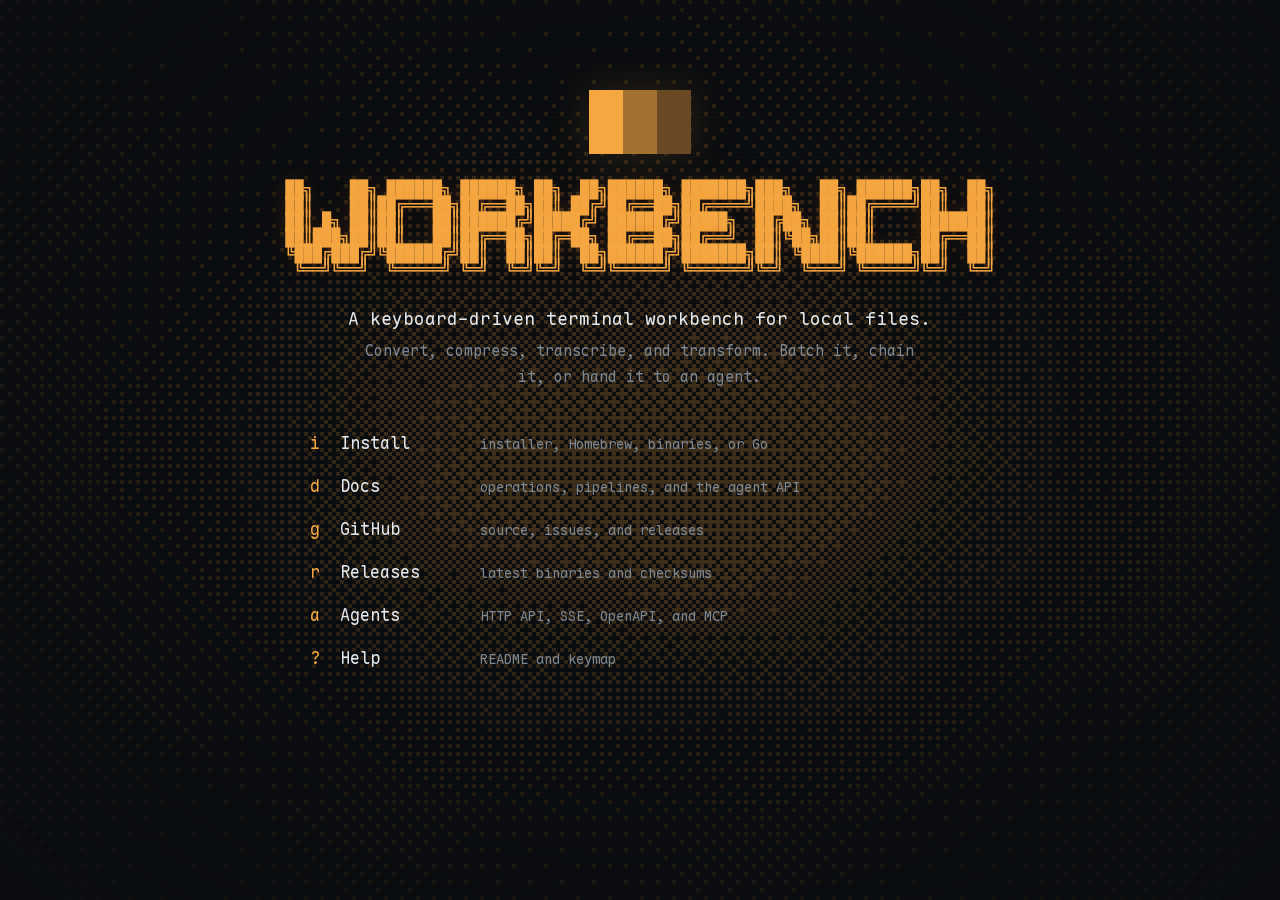
<file: site/index.html>
<!doctype html>
<html lang="en">
<head>
  <meta charset="utf-8">
  <meta name="viewport" content="width=device-width, initial-scale=1">
  <title>Workbench — local file workbench</title>
  <meta name="description" content="A keyboard-driven terminal workbench for converting, compressing, transcribing, and transforming local files.">
  <!-- Cookieless page counts: paste a GoatCounter subdomain or URL here. See docs/analytics.md. -->
  <meta name="wb-analytics" content="">
  <link rel="icon" href="favicon.svg" type="image/svg+xml">
  <link rel="canonical" href="https://workbench.thesolenoid.space/">
  <link rel="stylesheet" href="styles.css">
</head>
<body>
  <canvas id="dither" aria-hidden="true"></canvas>
  <div class="grain" aria-hidden="true"></div>

  <main>
    <section class="home" aria-label="Workbench home">
      <div class="identity">
        <div class="mark" aria-hidden="true">
          <i class="bar b"></i><i class="bar m"></i><i class="bar d"></i>
        </div>
        <pre class="wordmark" aria-label="Workbench">██╗    ██╗ ██████╗ ██████╗ ██╗  ██╗██████╗ ███████╗███╗   ██╗ ██████╗██╗  ██╗
██║    ██║██╔═══██╗██╔══██╗██║ ██╔╝██╔══██╗██╔════╝████╗  ██║██╔════╝██║  ██║
██║ █╗ ██║██║   ██║██████╔╝█████╔╝ ██████╔╝█████╗  ██╔██╗ ██║██║     ███████║
██║███╗██║██║   ██║██╔══██╗██╔═██╗ ██╔══██╗██╔══╝  ██║╚██╗██║██║     ██╔══██║
╚███╔███╔╝╚██████╔╝██║  ██║██║  ██╗██████╔╝███████╗██║ ╚████║╚██████╗██║  ██║
 ╚══╝╚══╝  ╚═════╝ ╚═╝  ╚═╝╚═╝  ╚═╝╚═════╝ ╚══════╝╚═╝  ╚═══╝ ╚═════╝╚═╝  ╚═╝</pre>
        <p class="tagline">A keyboard-driven terminal workbench for local files.</p>
        <p class="sub">Convert, compress, transcribe, and transform. Batch it, chain it, or hand it to an agent.</p>
      </div>

      <div class="actions" aria-label="Workbench links">
        <a href="#install" data-key="i" data-panel="install"><span class="key">i</span><span class="name">Install</span><span class="desc">installer, Homebrew, binaries, or Go</span></a>
        <a href="#docs" data-key="d" data-panel="docs"><span class="key">d</span><span class="name">Docs</span><span class="desc">operations, pipelines, and the agent API</span></a>
        <a href="https://github.com/solomonadzape95/workbench" data-key="g"><span class="key">g</span><span class="name">GitHub</span><span class="desc">source, issues, and releases</span></a>
        <a href="#releases" data-key="r" data-panel="releases"><span class="key">r</span><span class="name">Releases</span><span class="desc">latest binaries and checksums</span></a>
        <a href="#agents" data-key="a" data-panel="agents"><span class="key">a</span><span class="name">Agents</span><span class="desc">HTTP API, SSE, OpenAPI, and MCP</span></a>
        <a href="#help" data-key="?" data-panel="help"><span class="key">?</span><span class="name">Help</span><span class="desc">README and keymap</span></a>
      </div>

    </section>

  </main>



  <dialog id="tui" class="tui" aria-labelledby="tui-title">
    <div class="tui-frame">
      <div class="tui-bar">
        <span class="header-mark" aria-hidden="true"><i class="b"></i><i class="m"></i><i class="d"></i></span>
        <span class="tui-crumb">Workbench <span class="sep">›</span> <strong id="tui-title">Docs</strong></span>
        <button class="tui-close" type="button" data-close>esc close</button>
      </div>
      <div class="tui-body" id="tui-body"></div>
    </div>
  </dialog>

  <template id="panel-install">
    <div class="doc">
      <p class="doc-kicker">INSTALL</p>
      <h2>Get Workbench</h2>
      <p>One binary, no runtime dependencies. Optional engines are detected only when an operation needs them.</p>
      <pre><code>curl -fsSL https://workbench.thesolenoid.space/i | sh</code></pre>
      <h3>Other routes</h3>
      <pre><code>brew install solomonadzape95/tap/workbench</code></pre>
      <pre><code>go install github.com/solomonadzape95/workbench/cmd/workbench@latest</code></pre>
      <p>Release archives for macOS and Linux, arm64 and amd64, live on <a href="https://github.com/solomonadzape95/workbench/releases" target="_blank" rel="noreferrer">GitHub Releases</a>.</p>
      <h3>First run</h3>
      <pre><code>wb</code></pre>
      <p>Press <kbd>n</kbd> for a new job, <kbd>a</kbd> for the AI detector, <kbd>j</kbd> for jobs, or <kbd>?</kbd> for the keymap.</p>
      <h3>Missing engines</h3>
      <pre><code>wb engines install</code></pre>
      <p>Pick the optional engines you want. <code>--all</code> preselects everything with an automatic installer. Real-ESRGAN and OpenCode are manual downloads; whisper.cpp needs a model after the binary.</p>
      <p class="doc-note">Requirements: macOS or Linux. Builds and release assets are produced by GoReleaser.</p>
    </div>
  </template>

  <template id="panel-docs">
    <div class="doc">
      <p class="doc-kicker">README</p>
      <h2>Workbench</h2>
      <p>A keyboard-driven terminal workbench for local file operations: convert, compress, resize, transform, and transcribe media and documents, in batches and pipelines.</p>
      <h3>Quick start</h3>
      <pre><code>curl -fsSL https://workbench.thesolenoid.space/i | sh
wb
wb run --op image.convert --input "~/Pictures/*.png" --output ~/Workbench</code></pre>
      <h3>Operations</h3>
      <div class="doc-grid">
        <div><strong>image</strong><span>convert · resize · crop · remove background · upscale · images to PDF</span></div>
        <div><strong>audio</strong><span>normalize · compress · trim · transcribe · isolate vocals</span></div>
        <div><strong>video</strong><span>trim · compress · concat · thumbnail · burn subtitles</span></div>
        <div><strong>document</strong><span>OCR · split · merge · translate · summarize · humanize</span></div>
        <div><strong>file</strong><span>archive · extract · hash · manifest · dedupe · trash</span></div>
      </div>
      <h3>Pipelines</h3>
      <p>Chain steps in the TUI with <kbd>n</kbd>, save with <kbd>ctrl+s</kbd>, and rerun with <kbd>ctrl+r</kbd>. From the shell, use a saved pipeline:</p>
      <pre><code>wb run --pipeline podcast-package --input episode.mp4</code></pre>
      <h3>Agents</h3>
      <p>Run a local HTTP API or expose the same operations over MCP:</p>
      <pre><code>wb serve --token dev-secret   # http://127.0.0.1:8765
wb mcp                        # stdio MCP server</code></pre>
      <p>The API includes operations, engines, pipelines, job creation, polling, SSE events, artifacts, cancel, retry, and rerun.</p>
      <h3>Configuration</h3>
      <p>Config lives in <code>~/.config/workbench/config.toml</code>; data, logs, undo backups, and pipelines live under <code>~/.local/share/workbench</code>.</p>
      <p class="doc-note">Full documentation: <a href="https://github.com/solomonadzape95/workbench#readme" target="_blank" rel="noreferrer">README on GitHub</a>.</p>
    </div>
  </template>

  <template id="panel-releases">
    <div class="doc">
      <p class="doc-kicker">RELEASES</p>
      <h2 id="release-version">v0.1.2</h2>
      <p id="release-summary">Latest release from GitHub.</p>
      <div class="doc-assets" id="release-assets">
        <a href="https://github.com/solomonadzape95/workbench/releases/download/v0.1.2/workbench_0.1.2_darwin_arm64.tar.gz" target="_blank" rel="noreferrer"><span>darwin / arm64</span><span>5.0 MB</span></a>
        <a href="https://github.com/solomonadzape95/workbench/releases/download/v0.1.2/workbench_0.1.2_darwin_amd64.tar.gz" target="_blank" rel="noreferrer"><span>darwin / amd64</span><span>5.4 MB</span></a>
        <a href="https://github.com/solomonadzape95/workbench/releases/download/v0.1.2/workbench_0.1.2_linux_arm64.tar.gz" target="_blank" rel="noreferrer"><span>linux / arm64</span><span>4.8 MB</span></a>
        <a href="https://github.com/solomonadzape95/workbench/releases/download/v0.1.2/workbench_0.1.2_linux_amd64.tar.gz" target="_blank" rel="noreferrer"><span>linux / amd64</span><span>5.3 MB</span></a>
      </div>
      <p><a id="release-checksums" href="https://github.com/solomonadzape95/workbench/releases/download/v0.1.2/checksums.txt" target="_blank" rel="noreferrer">checksums.txt</a> · <a href="https://github.com/solomonadzape95/workbench/releases" target="_blank" rel="noreferrer">all releases</a></p>
      <p class="doc-metric" id="release-downloads" hidden></p>
      <h3>Install</h3>
      <pre><code>curl -fsSL https://workbench.thesolenoid.space/i | sh</code></pre>
      <pre><code>brew install solomonadzape95/tap/workbench</code></pre>
      <p class="doc-note">Homebrew cask packaging and release artifacts are built by GoReleaser.</p>
    </div>
  </template>

  <template id="panel-agents">
    <div class="doc">
      <p class="doc-kicker">AGENTS</p>
      <h2>Use the same runner.</h2>
      <p>The TUI, HTTP API, and MCP server all share one operation registry and job runner. Output naming, cancellation, engine limits, and atomic commits stay consistent.</p>
      <h3>HTTP API</h3>
      <pre><code>wb serve --token dev-secret
curl -H "Authorization: Bearer dev-secret" \
  http://127.0.0.1:8765/v1/operations</code></pre>
      <p>Endpoints: <code>GET /v1/operations</code>, <code>POST /v1/jobs</code>, <code>GET /v1/jobs/{id}?wait=30</code>, <code>GET /v1/jobs/{id}/events</code>, <code>GET /v1/jobs/{id}/artifacts</code>, cancel, retry, and rerun.</p>
      <h3>MCP</h3>
      <pre><code>wb mcp</code></pre>
      <p>Each operation becomes a <code>wb_&lt;operation_id&gt;</code> tool with typed parameters. The server implements <code>initialize</code>, <code>tools/list</code>, and <code>tools/call</code>.</p>
      <p>Schema: <a href="https://github.com/solomonadzape95/workbench/blob/main/docs/openapi.yaml" target="_blank" rel="noreferrer">OpenAPI 3.1</a> · client: <code>pkg/apiclient</code>.</p>
    </div>
  </template>

  <template id="panel-help">
    <div class="doc">
      <p class="doc-kicker">KEYMAP</p>
      <h2>Site shortcuts</h2>
      <div class="keys-grid">
        <div><kbd>i</kbd><span>Install</span></div>
        <div><kbd>d</kbd><span>Docs</span></div>
        <div><kbd>g</kbd><span>GitHub</span></div>
        <div><kbd>r</kbd><span>Releases</span></div>
        <div><kbd>a</kbd><span>Agents</span></div>
        <div><kbd>?</kbd><span>This help</span></div>
        <div><kbd>esc</kbd><span>Close a panel</span></div>
      </div>
      <h3>In the TUI</h3>
      <p><kbd>n</kbd> new job · <kbd>a</kbd> AI detector · <kbd>e</kbd> editor · <kbd>j</kbd> jobs · <kbd>s</kbd> settings · <kbd>?</kbd> full keymap.</p>
      <p class="doc-note">The site shortcuts are intentionally separate from the TUI keys.</p>
    </div>
  </template>

  <script src="analytics.js"></script>
  <script src="dither.js"></script>
  <script src="copy.js"></script>
  <script src="funnel.js"></script>
  <script src="releases.js"></script>
  <script src="tui.js"></script>
  <script src="keys.js"></script>
</body>
</html>
</file>
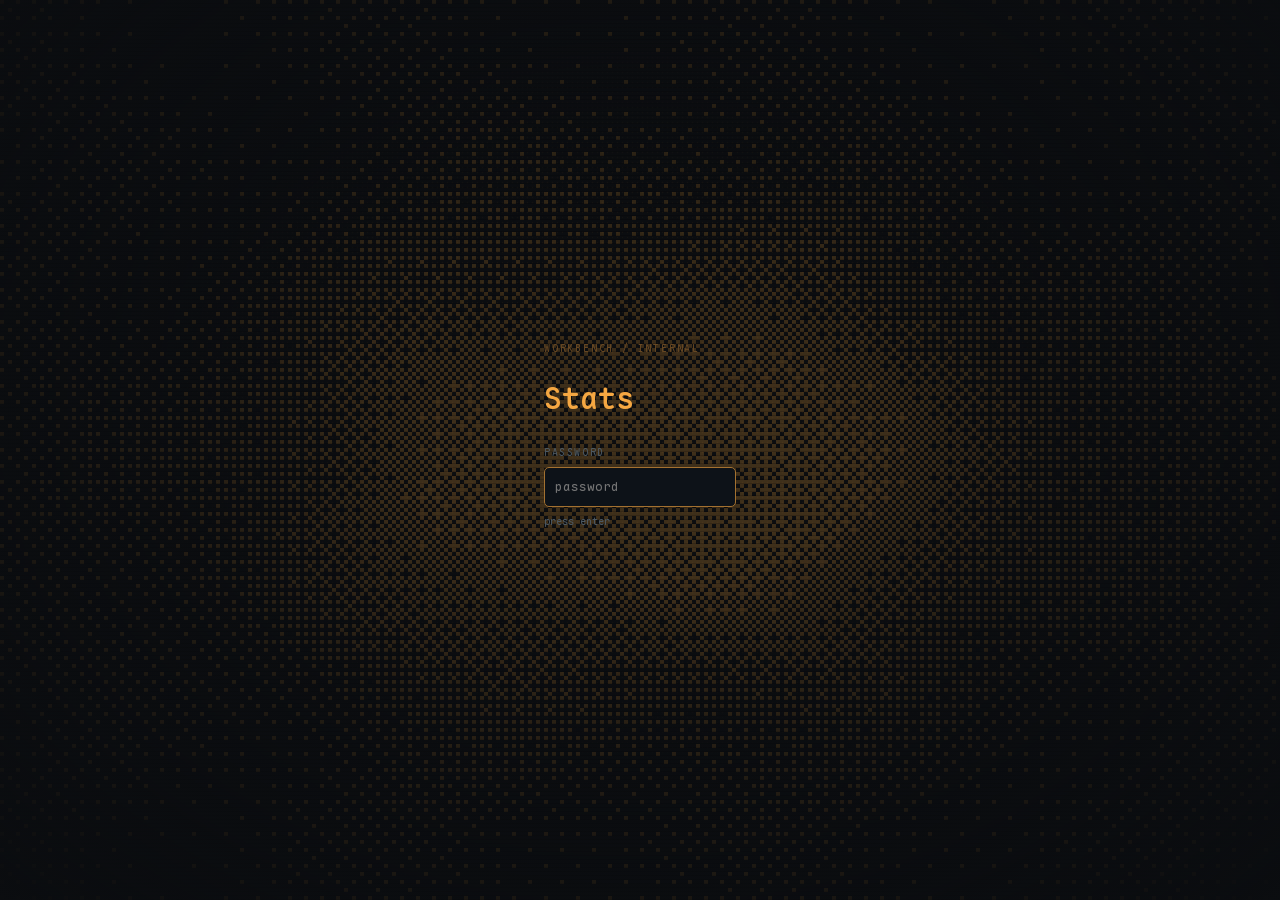
<file: site/admin.html>
<!doctype html>
<html lang="en">
<head>
  <meta charset="utf-8">
  <meta name="viewport" content="width=device-width, initial-scale=1">
  <title>Workbench — stats</title>
  <meta name="robots" content="noindex, nofollow">
  <meta name="referrer" content="no-referrer">
  <link rel="icon" href="favicon.svg" type="image/svg+xml">
  <link rel="stylesheet" href="styles.css">
</head>
<body>
  <canvas id="dither" aria-hidden="true"></canvas>
  <div class="grain" aria-hidden="true"></div>

  <section class="admin-gate" id="gate" aria-label="Stats login">
    <p class="admin-kicker">Workbench / internal</p>
    <h1 class="gate-title">Stats</h1>
    <form id="gate-form" autocomplete="off">
      <label for="gate-password">Password</label>
      <input id="gate-password" name="password" type="password" placeholder="password" autocomplete="current-password" autofocus>
      <p class="gate-hint">press enter</p>
    </form>
    <p class="admin-error" id="gate-error" role="status"></p>
  </section>

  <main class="admin" id="dashboard" hidden>
    <p class="admin-kicker">Workbench / internal</p>
    <h1>Stats</h1>
    <p class="admin-sub" id="admin-sub">Installs and downloads, read from GitHub and Homebrew.</p>

    <div class="admin-kpis" id="admin-kpis"></div>

    <section class="admin-panel">
      <h2>Cumulative downloads</h2>
      <canvas id="chart-timeline"></canvas>
      <p class="admin-note">GitHub reports totals per release, not per day, so each step lands on a release date.</p>
    </section>

    <section class="admin-panel">
      <h2>Downloads by release</h2>
      <canvas id="chart-releases"></canvas>
      <p class="admin-note">Binary archives only; checksums, signatures, and metadata are excluded.</p>
    </section>

    <section class="admin-panel">
      <h2>Platforms</h2>
      <canvas id="chart-platforms"></canvas>
      <p class="admin-note">Every download is one fetch: updates, CI, and mirrors count too.</p>
    </section>

    <section class="admin-panel">
      <h2>Homebrew installs</h2>
      <canvas id="chart-brew"></canvas>
      <p class="admin-note" id="brew-note">Tap installs from Homebrew analytics. Users with analytics disabled are not counted.</p>
    </section>

    <p class="admin-foot">Loaded <span id="admin-updated">—</span> · run <code>make funnel</code> for the same numbers in the terminal.</p>
  </main>

  <noscript><p class="admin-error">This page needs JavaScript to draw the charts.</p></noscript>

  <script src="dither.js"></script>
  <script src="admin.js"></script>
</body>
</html>
</file>
<file: site/styles.css>
@font-face {
  font-family: "Maple Mono";
  src: url("fonts/maple-mono-400.woff2") format("woff2");
  font-weight: 400;
  font-style: normal;
  font-display: swap;
}
@font-face {
  font-family: "Maple Mono";
  src: url("fonts/maple-mono-500.woff2") format("woff2");
  font-weight: 500;
  font-style: normal;
  font-display: swap;
}
@font-face {
  font-family: "Maple Mono";
  src: url("fonts/maple-mono-600.woff2") format("woff2");
  font-weight: 600;
  font-style: normal;
  font-display: swap;
}
@font-face {
  font-family: "Maple Mono";
  src: url("fonts/maple-mono-700.woff2") format("woff2");
  font-weight: 700;
  font-style: normal;
  font-display: swap;
}

:root {
  --bg: #0b0d10;
  --bg-soft: #0f1318;
  --border: #26333d;
  --border-soft: #1c272f;
  --text: #d7dde3;
  --muted: #7c8792;
  --dim: #4d5a64;
  --accent: #f5a742;
  --accent-bright: #ffc46b;
  --accent-mid: #a37130;
  --accent-dim: #694924;
  --green: #7fbf8a;
  --mono: "Maple Mono", "SFMono-Regular", Menlo, Consolas, monospace;
}

* { box-sizing: border-box; }
html { color-scheme: dark; scroll-behavior: smooth; -webkit-text-size-adjust: 100%; }
body {
  margin: 0;
  min-height: 100vh;
  overflow-x: hidden;
  color: var(--text);
  background: var(--bg);
  font: 17px/1.7 var(--mono);
  -webkit-font-smoothing: antialiased;
}

#dither {
  position: fixed;
  inset: 0;
  width: 100%;
  height: 100%;
  z-index: 0;
  opacity: .22;
  image-rendering: pixelated;
  pointer-events: none;
}

.grain {
  position: fixed;
  inset: 0;
  z-index: 1;
  pointer-events: none;
  background:
    radial-gradient(ellipse at 50% 44%, transparent 0 28%, rgba(11, 13, 16, .55) 72%, var(--bg) 100%),
    repeating-linear-gradient(180deg, transparent 0 3px, rgba(0, 0, 0, .16) 3px 4px);
}
.grain::after {
  content: "";
  position: absolute;
  inset: 0;
  background-image: radial-gradient(rgba(245, 167, 66, .9) .7px, transparent 1.1px);
  background-size: 5px 5px;
  opacity: .055;
  -webkit-mask-image: radial-gradient(ellipse at 50% 43%, #000 0 12%, transparent 62%);
  mask-image: radial-gradient(ellipse at 50% 43%, #000 0 12%, transparent 62%);
}


a { color: inherit; text-decoration: none; }
::selection { background: rgba(245, 167, 66, .28); color: #fff; }

.header-mark { display: inline-flex; gap: 0; }
.header-mark i { display: block; width: 6px; height: 12px; }
.muted { color: var(--muted); }
.b { background: var(--accent); }
.m { background: var(--accent-mid); }
.d { background: var(--accent-dim); }

.key { color: var(--accent); }

main {
  position: relative;
  z-index: 2;
  display: flex;
  flex-direction: column;
  align-items: center;
  min-height: 100vh;
  padding: clamp(54px, 10vh, 104px) 20px 44px;
}

.home {
  display: flex;
  flex-direction: column;
  align-items: center;
  width: min(980px, 100%);
  text-align: center;
}

.identity { display: flex; flex-direction: column; align-items: center; }

.mark {
  display: flex;
  gap: 0;
  margin-bottom: 28px;
  filter: drop-shadow(0 0 20px rgba(245, 167, 66, .14));
}
.mark .bar {
  display: block;
  width: 34px;
  height: 64px;
}
.mark .bar.b { background-color: var(--accent); }
.mark .bar.m { background-color: var(--accent-mid); }
.mark .bar.d { background-color: var(--accent-dim); }

.wordmark {
  margin: 0;
  color: var(--accent);
  font-family: var(--mono);
  font-size: clamp(8px, 1.2vw, 16px);
  line-height: 1.04;
  letter-spacing: 0;
  white-space: pre;
  font-variant-ligatures: none;
  text-rendering: geometricPrecision;
  text-shadow: 0 0 22px rgba(245, 167, 66, .17);
}

.tagline {
  margin: 26px 0 5px;
  color: #e1e7eb;
  font-size: 18px;
}
.sub {
  max-width: 62ch;
  margin: 0;
  color: var(--muted);
  font-size: 15px;
}

.actions {
  display: flex;
  flex-direction: column;
  width: min(680px, 100%);
  margin-top: 32px;
  text-align: left;
}
.actions a {
  display: grid;
  grid-template-columns: 3ch 14ch minmax(0, 1fr);
  align-items: baseline;
  padding: 7px 10px;
  border-radius: 5px;
  transition: background .12s ease;
}
.actions a:hover { background: rgba(245, 167, 66, .065); }
.actions .name { color: #e2e8ed; padding-right: 10px; }
.actions .desc { color: var(--muted); font-size: 14px; }

.copy {
  border: 0;
  padding: 0 0 0 8px;
  background: transparent;
  color: var(--dim);
  font: inherit;
  font-size: 11px;
  cursor: pointer;
}
.copy:hover { color: var(--accent); }

@media (max-width: 760px) {
  main { padding-top: 44px; }
  .mark { margin-bottom: 20px; }
  .actions a { grid-template-columns: 3ch 13ch minmax(0, 1fr); }
  .actions .desc { white-space: nowrap; overflow: hidden; text-overflow: ellipsis; }
}

@media (max-width: 520px) {
  body { font-size: 15px; }
  main { padding: 34px 14px 30px; }
  .mark .bar { width: 26px; height: 48px; }
  .tagline { margin-top: 22px; font-size: 16px; }
  .actions a { grid-template-columns: 3ch 12ch minmax(0, 1fr); padding-left: 4px; padding-right: 4px; }
  .actions .desc { font-size: 12.5px; }
  .wordmark { font-size: clamp(5px, 1.78vw, 8px); }
}

.tui {
  width: min(940px, calc(100vw - 36px));
  height: min(78vh, 720px);
  max-width: none;
  max-height: none;
  padding: 0;
  border: 0;
  background: transparent;
  color: var(--text);
}
.tui::backdrop { background: rgba(4, 6, 8, .74); backdrop-filter: blur(5px); }
.tui-frame {
  display: flex;
  flex-direction: column;
  height: 100%;
  overflow: hidden;
  border: 1px solid var(--border);
  border-radius: 10px;
  background: #0b0d10;
  box-shadow: 0 30px 100px rgba(0, 0, 0, .65);
}
.tui-bar {
  display: flex;
  align-items: center;
  gap: 10px;
  min-height: 42px;
  padding: 0 14px;
  border-bottom: 1px solid var(--border-soft);
  background: #0d1218;
  flex: 0 0 auto;
}
.tui-crumb { color: var(--muted); font-size: 11px; }
.tui-crumb strong { color: var(--accent); font-weight: 500; }
.tui-crumb .sep { color: var(--dim); margin: 0 3px; }
.tui-close {
  margin-left: auto;
  border: 0;
  padding: 3px 0;
  background: transparent;
  color: var(--muted);
  font: inherit;
  font-size: 10px;
  cursor: pointer;
}
.tui-close:hover { color: var(--accent); }
.tui-body {
  flex: 1 1 auto;
  overflow-y: auto;
  overscroll-behavior: contain;
  scrollbar-color: var(--accent-dim) transparent;
  scrollbar-width: thin;
}
.tui-body::-webkit-scrollbar { width: 8px; }
.tui-body::-webkit-scrollbar-thumb { background: var(--accent-dim); border-radius: 4px; }

.doc { max-width: 760px; padding: 30px clamp(20px, 4vw, 38px) 44px; }
.doc-kicker { margin: 0 0 9px; color: var(--accent-dim); font-size: 10px; letter-spacing: .16em; text-transform: uppercase; }
.doc h2 { margin: 0 0 14px; color: var(--accent); font-size: 25px; font-weight: 500; letter-spacing: -.04em; }
.doc h3 { margin: 28px 0 9px; color: #e3e9ee; font-size: 13px; font-weight: 600; }
.doc p { margin: 0 0 12px; color: var(--muted); font-size: 13px; line-height: 1.75; }
.doc a { color: var(--accent); text-decoration: underline; text-underline-offset: 2px; }
.doc code { color: #d8e0e7; font-family: var(--mono); font-size: 12px; }
.doc pre {
  margin: 15px 0;
  padding: 13px 15px;
  overflow-x: auto;
  border: 1px solid var(--border-soft);
  border-radius: 6px;
  background: #0d1218;
  color: #d8e0e7;
  font-size: 12px;
  line-height: 1.7;
}
.doc pre code { color: inherit; }
.doc kbd {
  display: inline-block;
  padding: 0 4px;
  border: 1px solid var(--border);
  border-radius: 3px;
  color: var(--accent);
  font: inherit;
  font-size: 11px;
}
.doc-grid { display: flex; flex-direction: column; gap: 8px; margin: 12px 0 0; }
.doc-grid > div { display: grid; grid-template-columns: 10ch minmax(0, 1fr); gap: 10px; font-size: 12px; }
.doc-grid strong { color: var(--accent); font-weight: 500; }
.doc-grid span { color: var(--muted); }
.doc-assets { display: flex; flex-direction: column; margin: 18px 0; border-top: 1px solid var(--border-soft); }
.doc-assets a {
  display: flex;
  justify-content: space-between;
  padding: 9px 2px;
  border-bottom: 1px solid var(--border-soft);
  color: var(--muted);
  font-size: 12px;
  text-decoration: none;
}
.doc-assets a:hover { color: var(--accent); }
.doc-note { margin-top: 22px; color: var(--dim) !important; font-size: 11px !important; }
.doc-metric { margin: 10px 0 0; color: var(--dim); font-size: 11px; font-variant-numeric: tabular-nums; }
.keys-grid { display: grid; grid-template-columns: 1fr 1fr; gap: 1px 22px; margin-top: 8px; border-top: 1px solid var(--border-soft); }
.keys-grid > div { display: flex; gap: 12px; padding: 8px 0; border-bottom: 1px solid var(--border-soft); color: var(--muted); font-size: 12px; }
.keys-grid kbd { min-width: 3ch; color: var(--accent); font: inherit; }

body.tui-open { overflow: hidden; }

@media (max-width: 520px) {
  .tui { width: 100vw; height: 100dvh; }
  .tui-frame { border-radius: 0; border-left: 0; border-right: 0; }
  .doc { padding: 22px 18px 36px; }
  .doc h2 { font-size: 22px; }
  .keys-grid { grid-template-columns: 1fr; }
  .doc-grid > div { grid-template-columns: 9ch minmax(0, 1fr); }
}

@media (prefers-reduced-motion: reduce) {
  html { scroll-behavior: auto; }
}

.code-block { position: relative; margin: 15px 0; }
.code-block pre { margin: 0; padding-right: 64px; }
.code-copy {
  position: absolute;
  top: 8px;
  right: 8px;
  margin: 0;
  padding: 2px 6px;
  border: 1px solid var(--border-soft);
  border-radius: 4px;
  background: #0b0d10;
  color: var(--muted);
  font-family: var(--mono);
  font-size: 9.5px;
  line-height: 1.5;
}
.code-copy:hover { color: var(--accent); border-color: var(--accent-dim); }

/* ---------------------------------------------------------------- admin ---
   Hidden stats page (site/admin.html). Not linked from the site; the gate is
   obscurity only, and everything it renders is public data. */

.admin-gate {
  position: relative;
  z-index: 2;
  display: grid;
  place-content: center;
  gap: 6px;
  min-height: 100vh;
  padding: 24px;
}
.admin-gate[hidden], main.admin[hidden] { display: none; }
.gate-title { margin: 0 0 14px; color: var(--accent); font-size: 30px; font-weight: 500; }
.admin-gate form { display: flex; flex-direction: column; gap: 6px; }
.admin-gate label {
  color: var(--dim);
  font-size: 10px;
  letter-spacing: .16em;
  text-transform: uppercase;
}
.admin-gate input {
  width: 24ch;
  padding: 8px 10px;
  border: 1px solid var(--border);
  border-radius: 5px;
  background: #0d1218;
  color: var(--text);
  font: inherit;
  font-size: 13px;
}
.admin-gate input:focus { outline: none; border-color: var(--accent-mid); }
.gate-hint { margin: 0; color: var(--dim); font-size: 10.5px; }
.admin-error { min-height: 1.4em; margin: 6px 0 0; color: #e0776b; font-size: 12px; }

main.admin {
  display: block;
  align-items: stretch;
  max-width: 1000px;
  margin: 0 auto;
  padding: clamp(40px, 8vh, 76px) 22px 96px;
}
main.admin h1 { margin: 0 0 6px; color: var(--accent); font-size: clamp(26px, 5vw, 36px); font-weight: 500; }
.admin-kicker {
  margin: 0 0 10px;
  color: var(--accent-dim);
  font-size: 10px;
  letter-spacing: .18em;
  text-transform: uppercase;
}
.admin-sub { max-width: 56ch; margin: 0; color: var(--muted); font-size: 13px; }

.admin-kpis {
  display: grid;
  grid-template-columns: repeat(auto-fit, minmax(140px, 1fr));
  gap: 1px;
  margin: 30px 0 10px;
  border: 1px solid var(--border-soft);
  background: var(--border-soft);
}
.admin-kpi { padding: 14px 16px; background: #0d1218; }
.admin-kpi span {
  display: block;
  color: var(--dim);
  font-size: 10px;
  letter-spacing: .14em;
  text-transform: uppercase;
}
.admin-kpi strong {
  display: block;
  margin-top: 4px;
  color: var(--accent-bright);
  font-size: 23px;
  font-weight: 500;
  font-variant-numeric: tabular-nums;
}

.admin-panel { padding: 26px 0 6px; border-top: 1px solid var(--border-soft); }
.admin-panel:first-of-type { margin-top: 26px; }
.admin-panel h2 { margin: 0; color: #e2e8ed; font-size: 13px; font-weight: 500; }
.admin-panel canvas { display: block; width: 100%; height: 190px; margin-top: 16px; }
#chart-platforms { height: 150px; }
#chart-brew { height: 140px; }
.admin-note { margin: 12px 0 0; color: var(--dim); font-size: 11px; }
.admin-foot { margin-top: 44px; color: var(--dim); font-size: 11px; }
.admin-foot code { color: var(--muted); }
</file>
